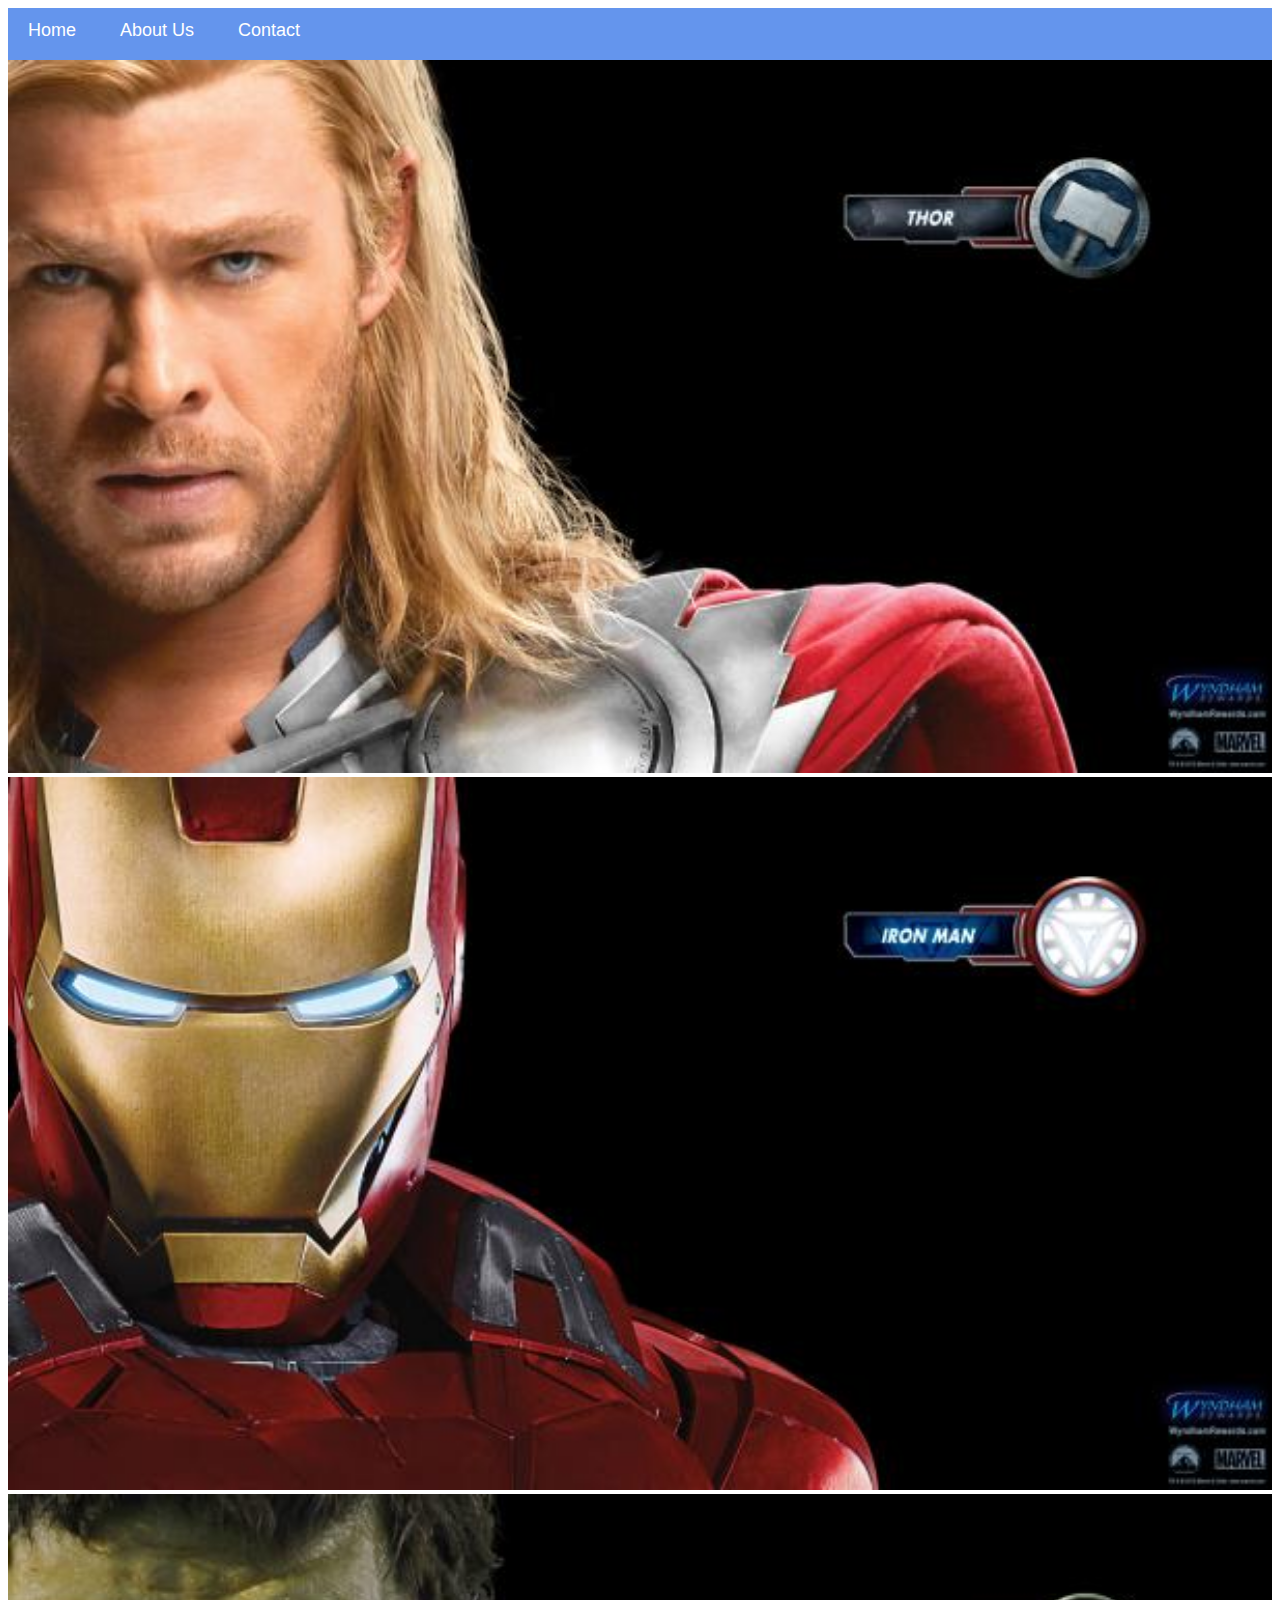
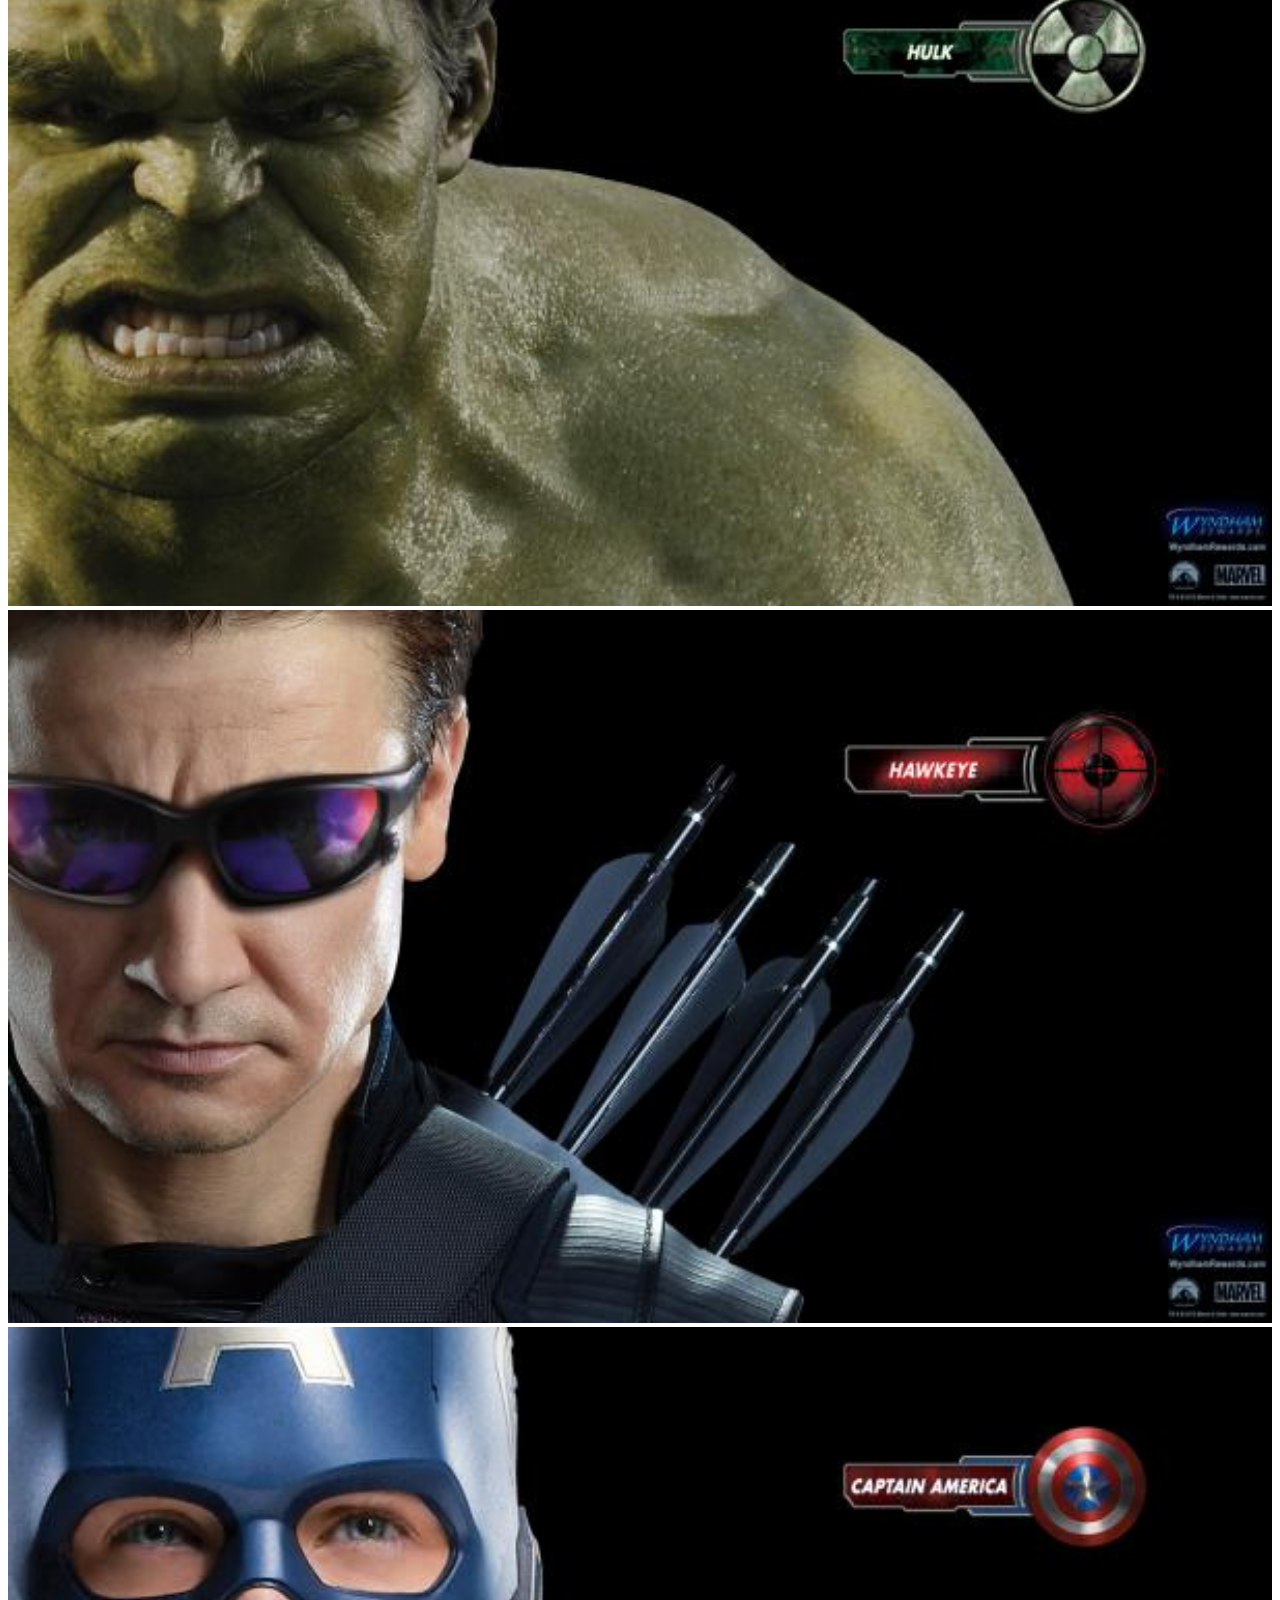
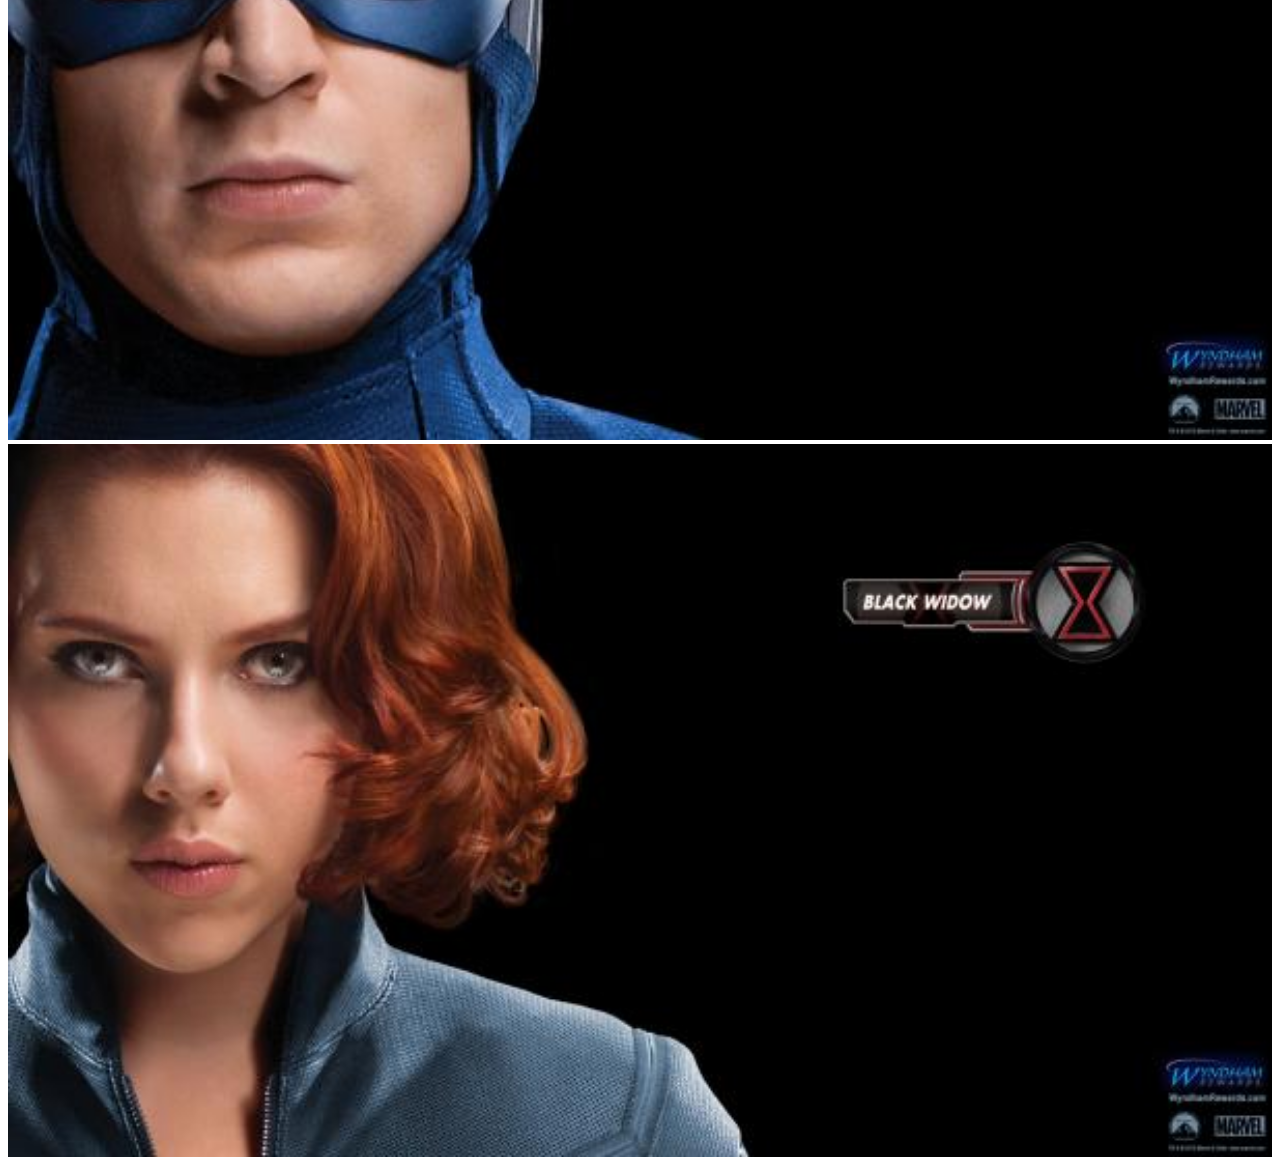
<file: index.html>
<!DOCTYPE html>
<html>
      <head>
            <link rel="stylesheet" href="style.css">
      </head>
      <body>
            <div id="menu">
                  <a href="index.html">Home</a>
                  <a href="about.html">About Us</a>
                  <a href="contact.html">Contact</a>
            </div>
           <div class="gallery">
              <a href="avenger-1.html"><img src="images/avengers_01.jpg"/></a> 
              <a href="avenger-2.html"> <img src="images/avengers_02.jpg"/></a> 
              <a href="avenger-3.html"> <img src="images/avengers_03.jpg"/></a> 
              <a href="avenger-4.html"> <img src="images/avengers_04.jpg"/></a> 
              <a href="avenger-5.html"> <img src="images/avengers_05.jpg"/></a> 
              <a href="avenger-6.html"> <img src="images/avengers_06.jpg"/></a> 
           </div>
      </body>
</html>
</file>
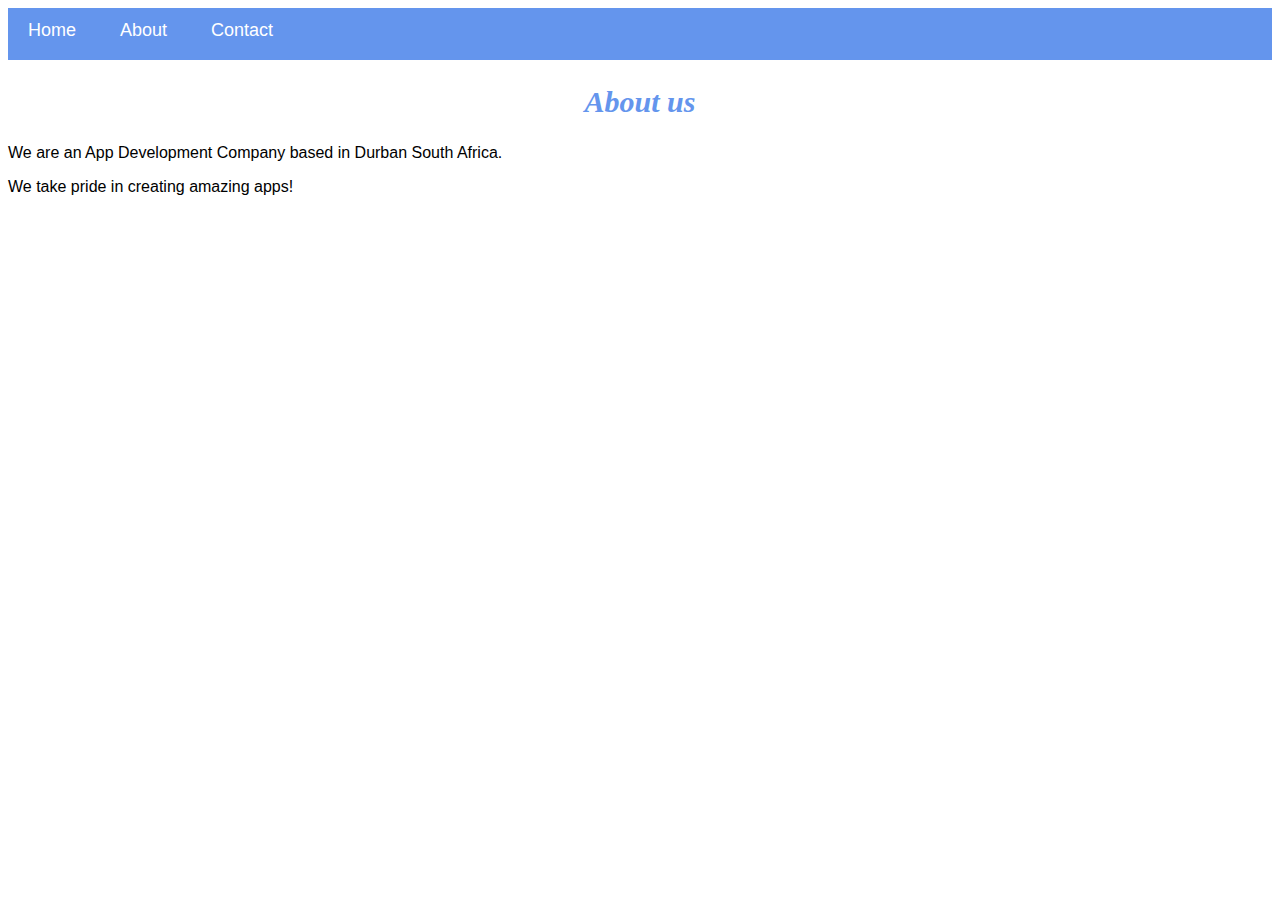
<file: about.html>
<!DOCTYPE html>
<html>
    <head>
        <link rel="stylesheet" href="style.css">
    </head>
    <body>
        <div id="menu">
            <a href="index.html">Home</a>
            <a href="about.html">About</a>
            <a href="contact.html">Contact</a>
        </div>
        <h2>About us</h2>
        <p>We are an App Development Company based in Durban South Africa.</p>
        <p>We take pride in creating amazing apps!</p> 
    </body>
</html>
</file>
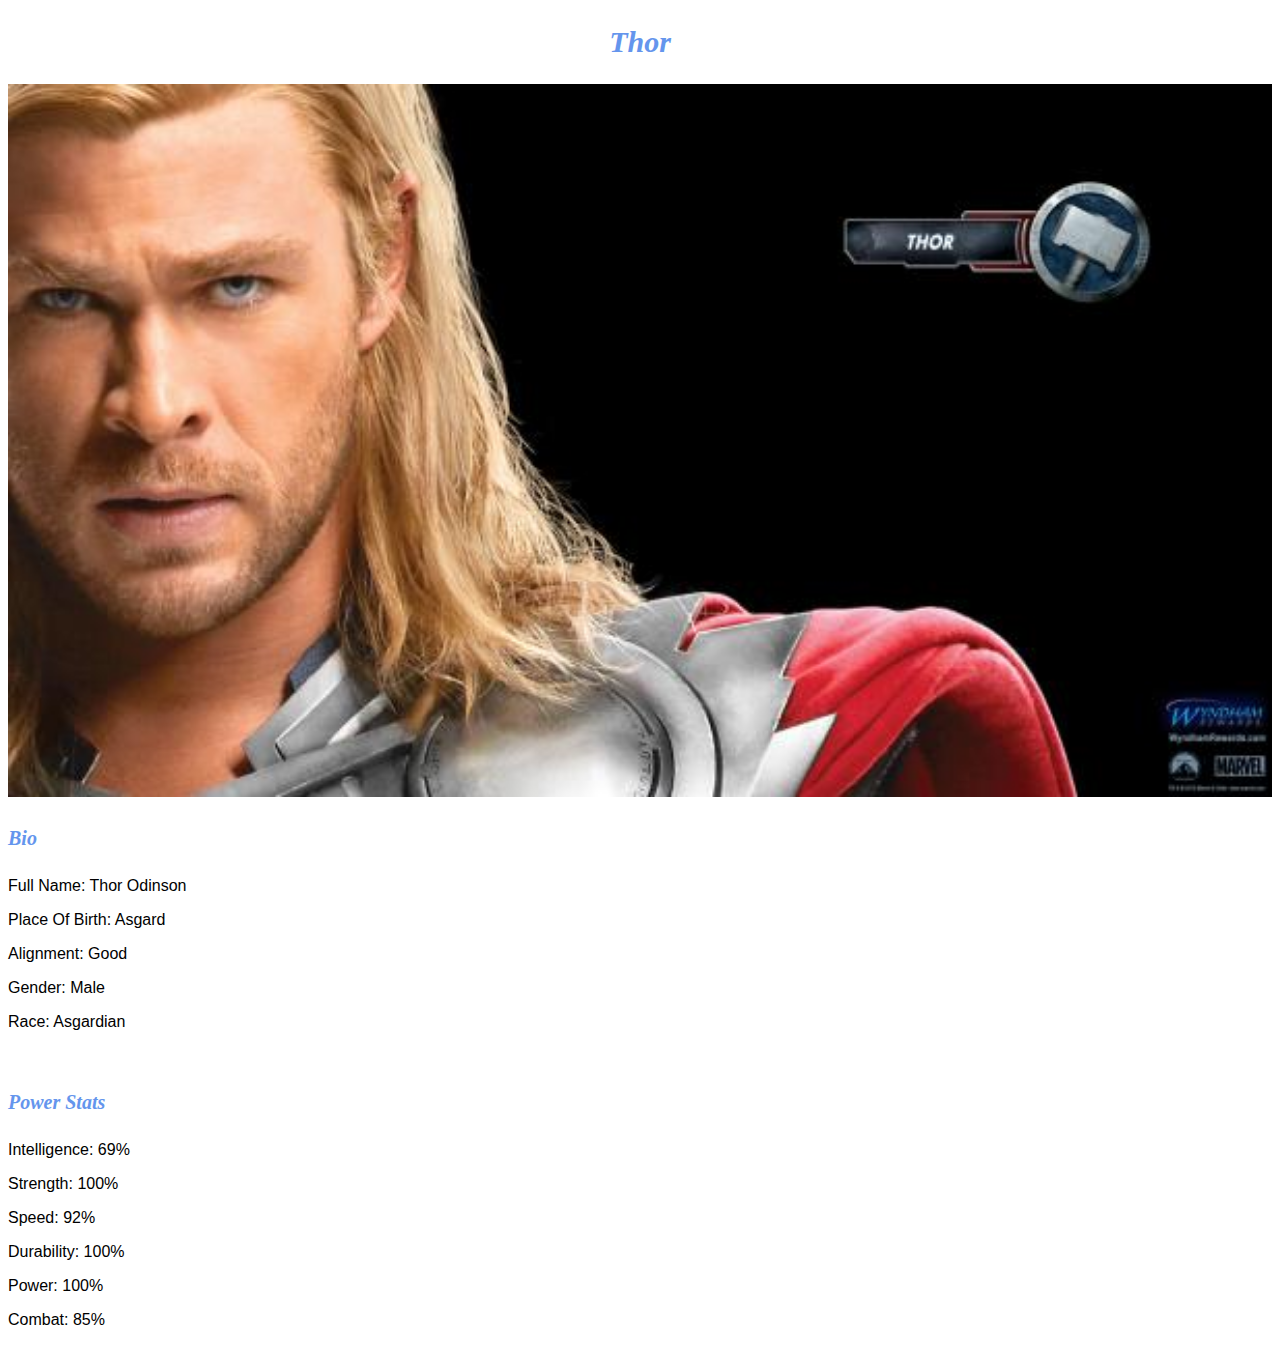
<file: avenger-1.html>
<!DOCTYPE html>
<html>
      <head> 
           <link rel="stylesheet" href="style.css"> 
       </head>
 
       <body> 
          <h2>Thor</h2>
          <div class="gallery"> 
              <img src="images/avengers_01.jpg"> 
          </div> 
          <h4>Bio</h4> 
          <p>Full Name: Thor Odinson</p> 
          <p>Place Of Birth: Asgard</p> 
          <p>Alignment: Good</p> 
          <p>Gender: Male</p>
          <p>Race: Asgardian</p> 
          <br/>
          <h4>Power Stats</h4>
          <p>Intelligence: 69%</p>
          <p>Strength: 100%</p>
          <p>Speed: 92%</p>
          <p>Durability: 100%</p>
          <p>Power: 100%</p>
          <p>Combat: 85%</p>
      </body>
</html>
</file>
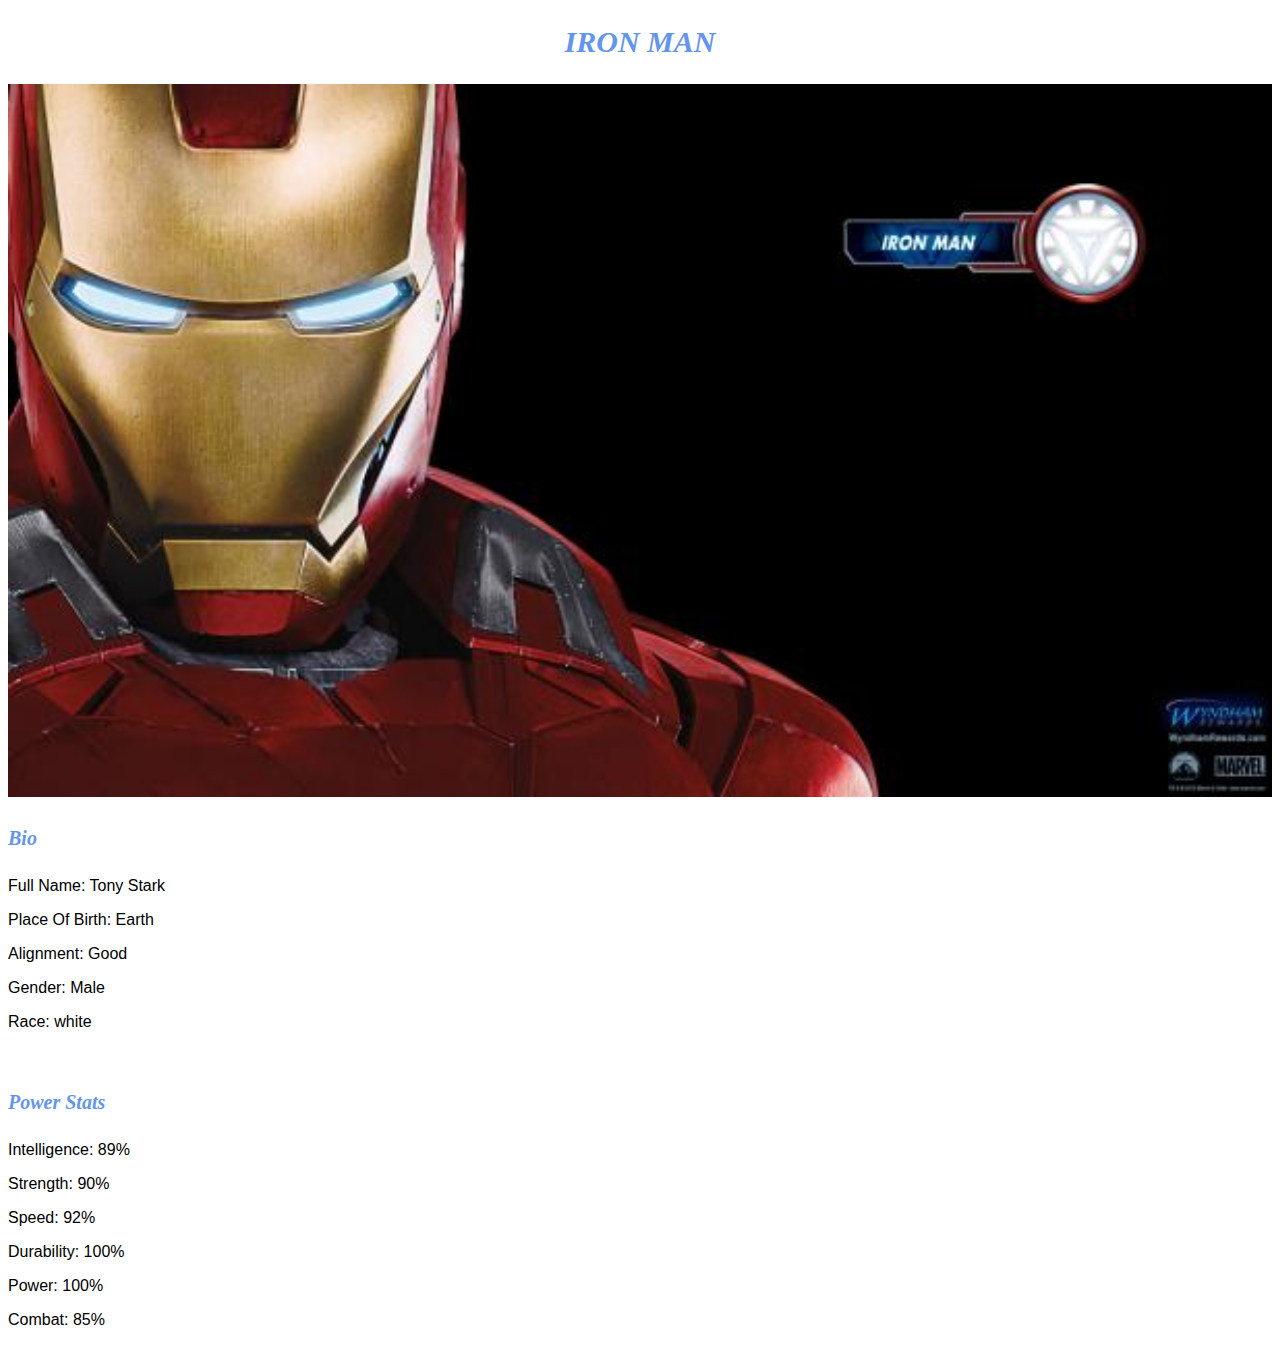
<file: avenger-2.html>
<!DOCTYPE html>
<html>
      <head> 
           <link rel="stylesheet" href="style.css"> 
       </head>
 
       <body> 
          <h2>IRON MAN</h2>
          <div class="gallery"> 
              <img src="images/avengers_02.jpg"> 
          </div> 
          <h4>Bio</h4> 
          <p>Full Name: Tony Stark</p> 
          <p>Place Of Birth: Earth</p> 
          <p>Alignment: Good</p> 
          <p>Gender: Male</p>
          <p>Race: white</p> 
          <br/>
          <h4>Power Stats</h4>
          <p>Intelligence: 89%</p>
          <p>Strength: 90%</p>
          <p>Speed: 92%</p>
          <p>Durability: 100%</p>
          <p>Power: 100%</p>
          <p>Combat: 85%</p>
      </body>
</html>
</file>
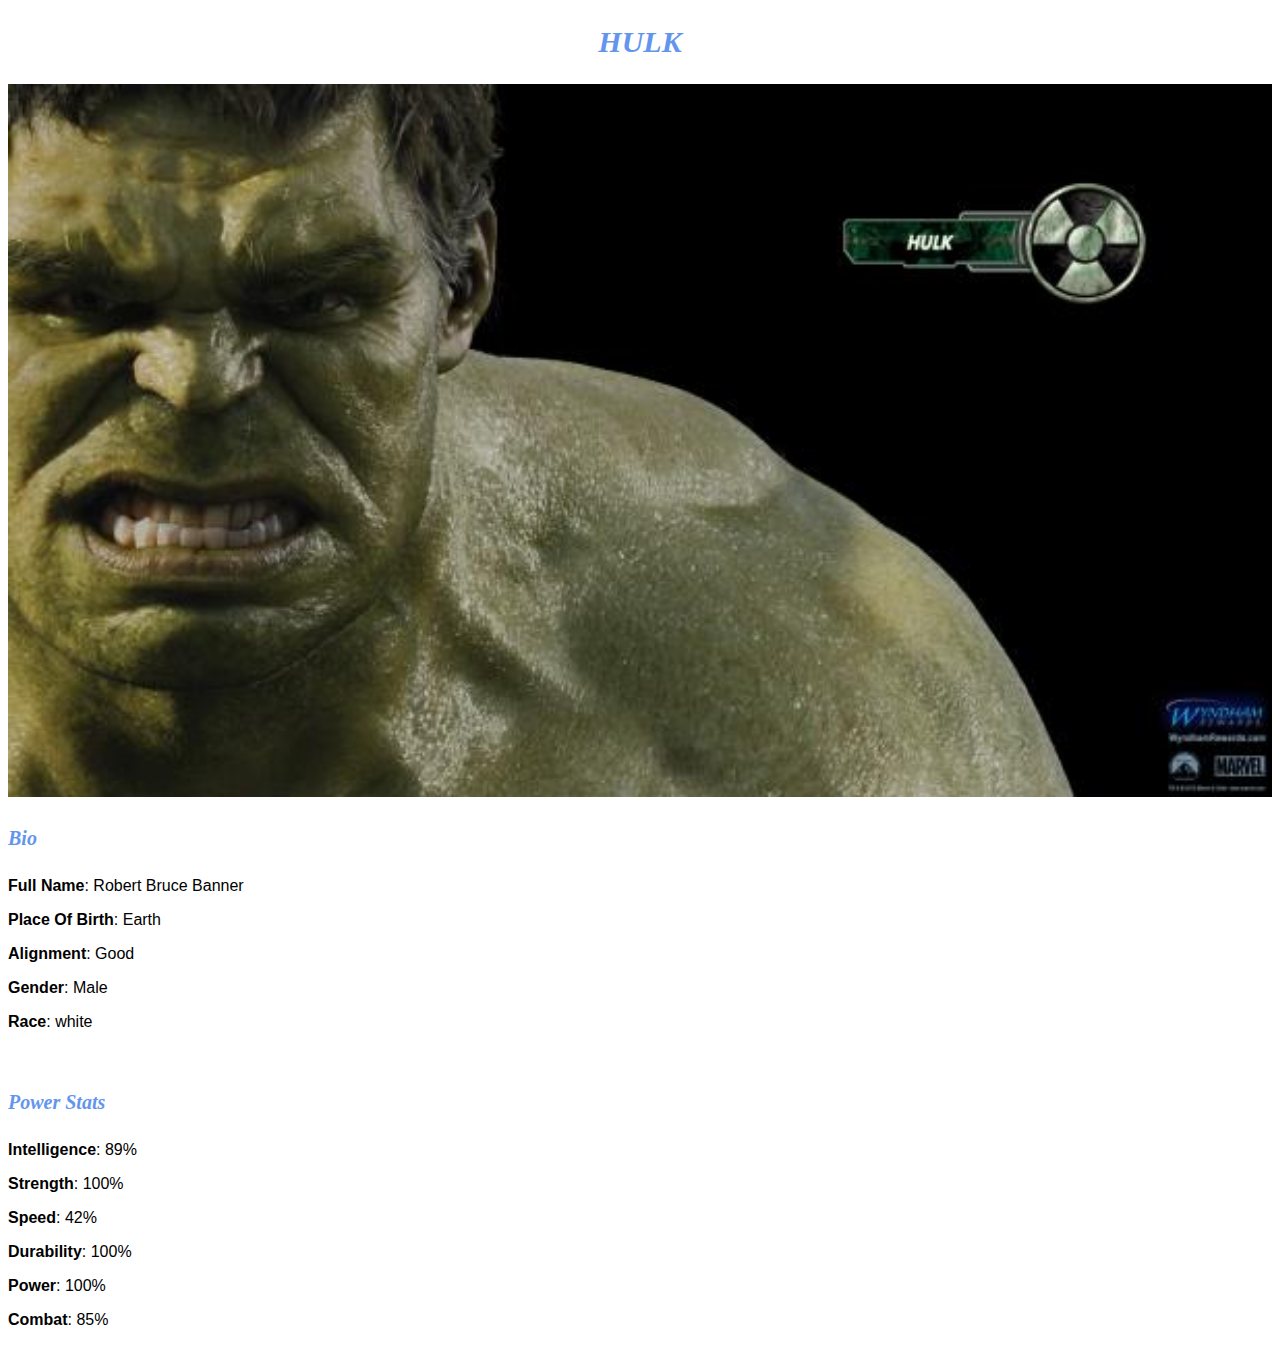
<file: avenger-3.html>
<!DOCTYPE html>
<html>
      <head> 
           <link rel="stylesheet" href="style.css"> 
       </head>
 
       <body> 
          <h2>HULK</h2>
          <div class="gallery"> 
              <img src="images/avengers_03.jpg"> 
          </div> 
          <h4>Bio</h4> 
          <p><b>Full Name</b>: Robert Bruce Banner</p> 
          <p><b>Place Of Birth</b>: Earth</p> 
          <p><b>Alignment</b>: Good</p> 
          <p><b>Gender</b>: Male</p>
          <p><b>Race</b>: white</p> 
          <br/>
          <h4>Power Stats</h4>
          <p><b>Intelligence</b>: 89%</p>
          <p><b>Strength</b>: 100%</p>
          <p><b>Speed</b>: 42%</p>
          <p><b>Durability</b>: 100%</p>
          <p><b>Power</b>: 100%</p>
          <p><b>Combat</b>: 85%</p>
      </body>
</html>
</file>
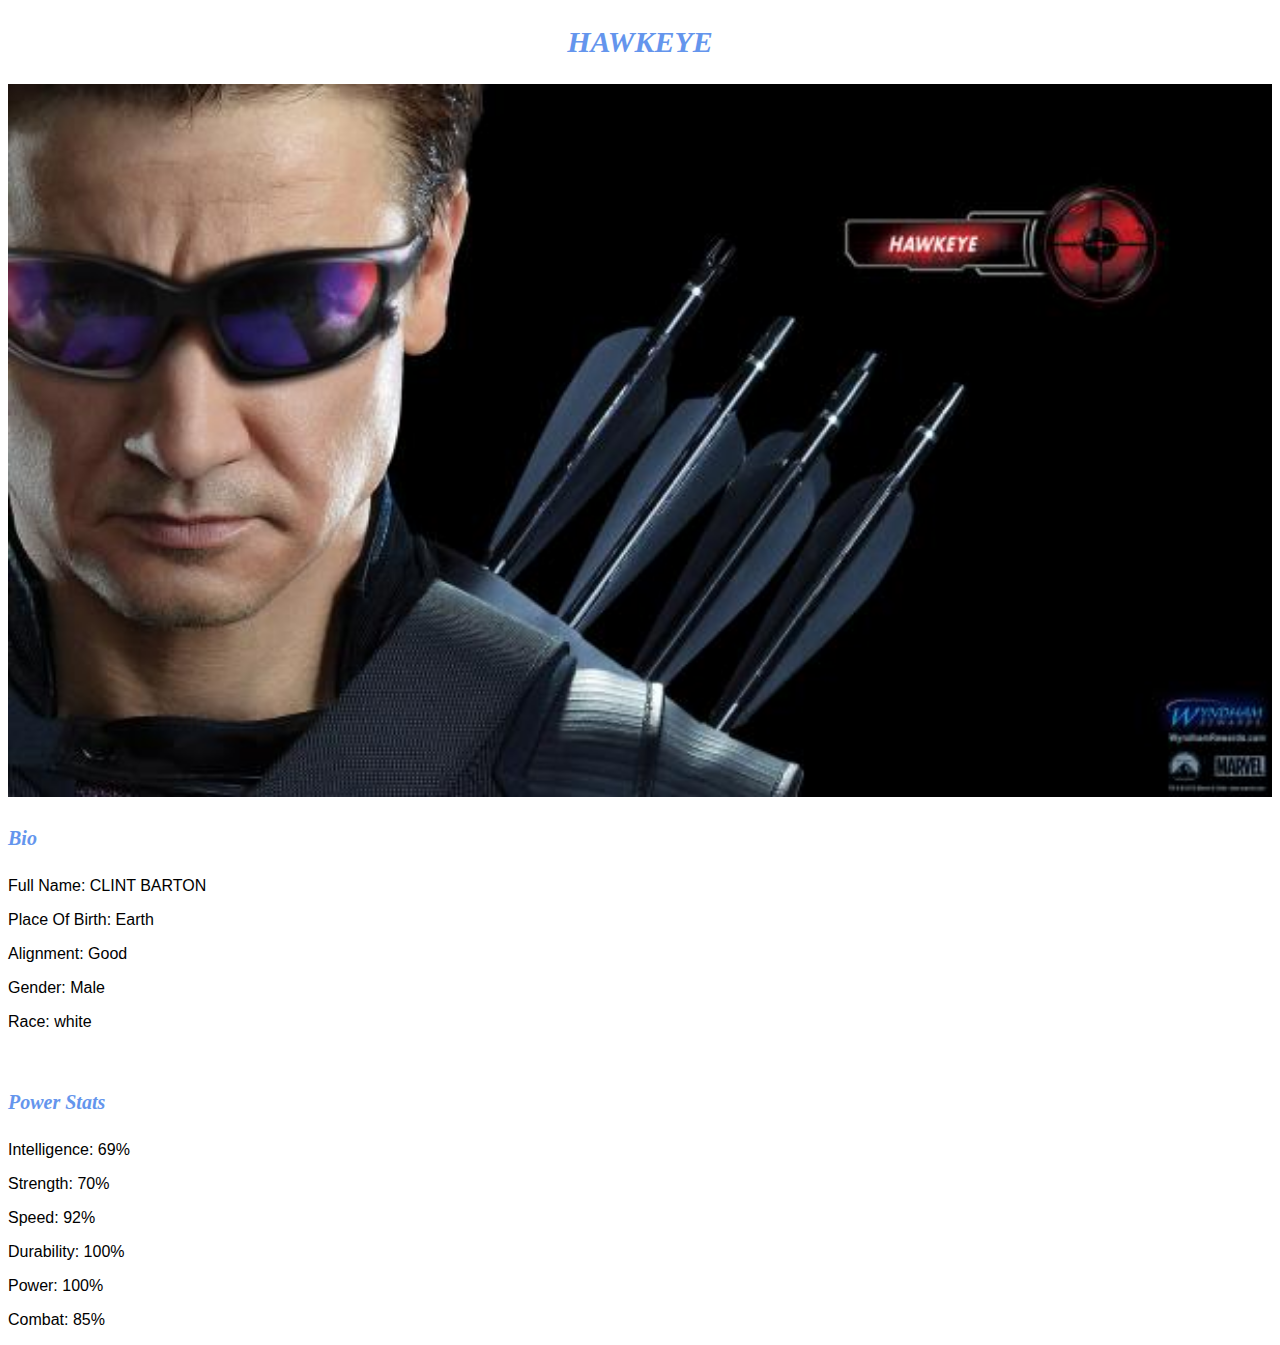
<file: avenger-4.html>
<!DOCTYPE html>
<html>
      <head> 
           <link rel="stylesheet" href="style.css"> 
       </head>
 
       <body> 
          <h2>HAWKEYE</h2>
          <div class="gallery"> 
              <img src="images/avengers_04.jpg"> 
          </div> 
          <h4>Bio</h4> 
          <p>Full Name: CLINT BARTON</p> 
          <p>Place Of Birth: Earth</p> 
          <p>Alignment: Good</p> 
          <p>Gender: Male</p>
          <p>Race: white</p> 
          <br/>
          <h4>Power Stats</h4>
          <p>Intelligence: 69%</p>
          <p>Strength: 70%</p>
          <p>Speed: 92%</p>
          <p>Durability: 100%</p>
          <p>Power: 100%</p>
          <p>Combat: 85%</p>
      </body>
</html>
</file>
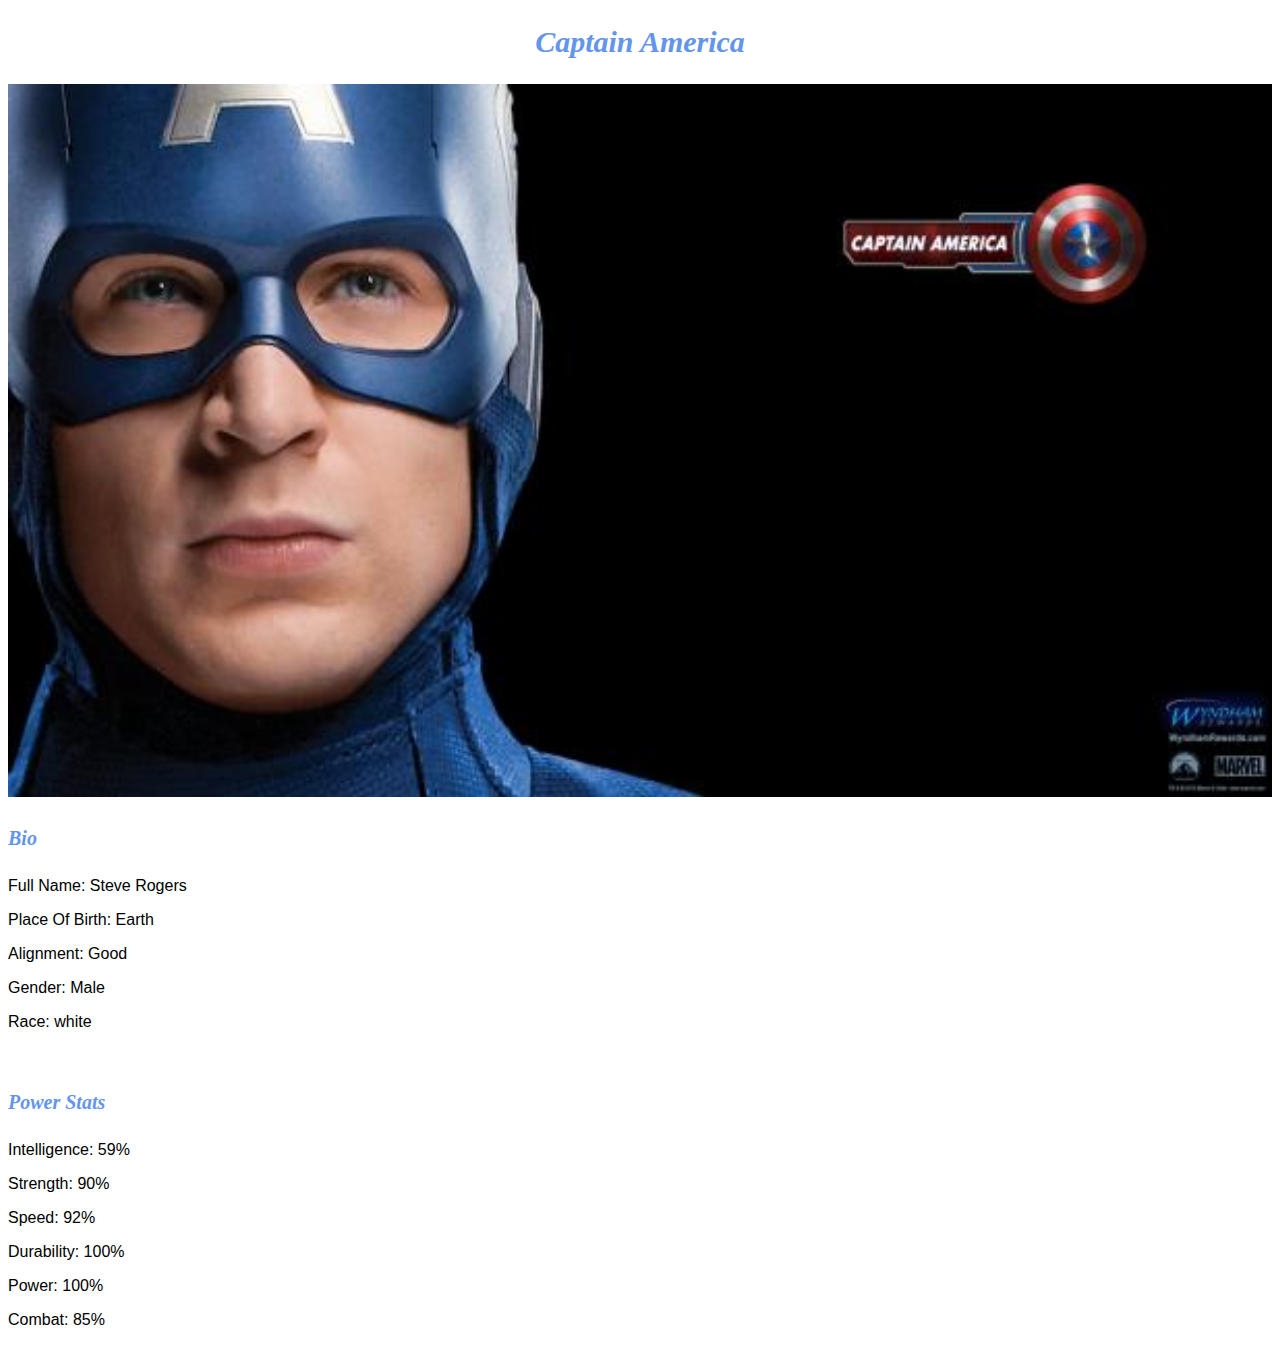
<file: avenger-5.html>
<!DOCTYPE html>
<html>
      <head> 
           <link rel="stylesheet" href="style.css"> 
       </head>
 
       <body> 
          <h2>Captain America</h2>
          <div class="gallery"> 
              <img src="images/avengers_05.jpg"> 
          </div> 
          <h4>Bio</h4> 
          <p>Full Name: Steve Rogers</p> 
          <p>Place Of Birth: Earth</p> 
          <p>Alignment: Good</p> 
          <p>Gender: Male</p>
          <p>Race: white</p> 
          <br/>
          <h4>Power Stats</h4>
          <p>Intelligence: 59%</p>
          <p>Strength: 90%</p>
          <p>Speed: 92%</p>
          <p>Durability: 100%</p>
          <p>Power: 100%</p>
          <p>Combat: 85%</p>
      </body>
</html>
</file>
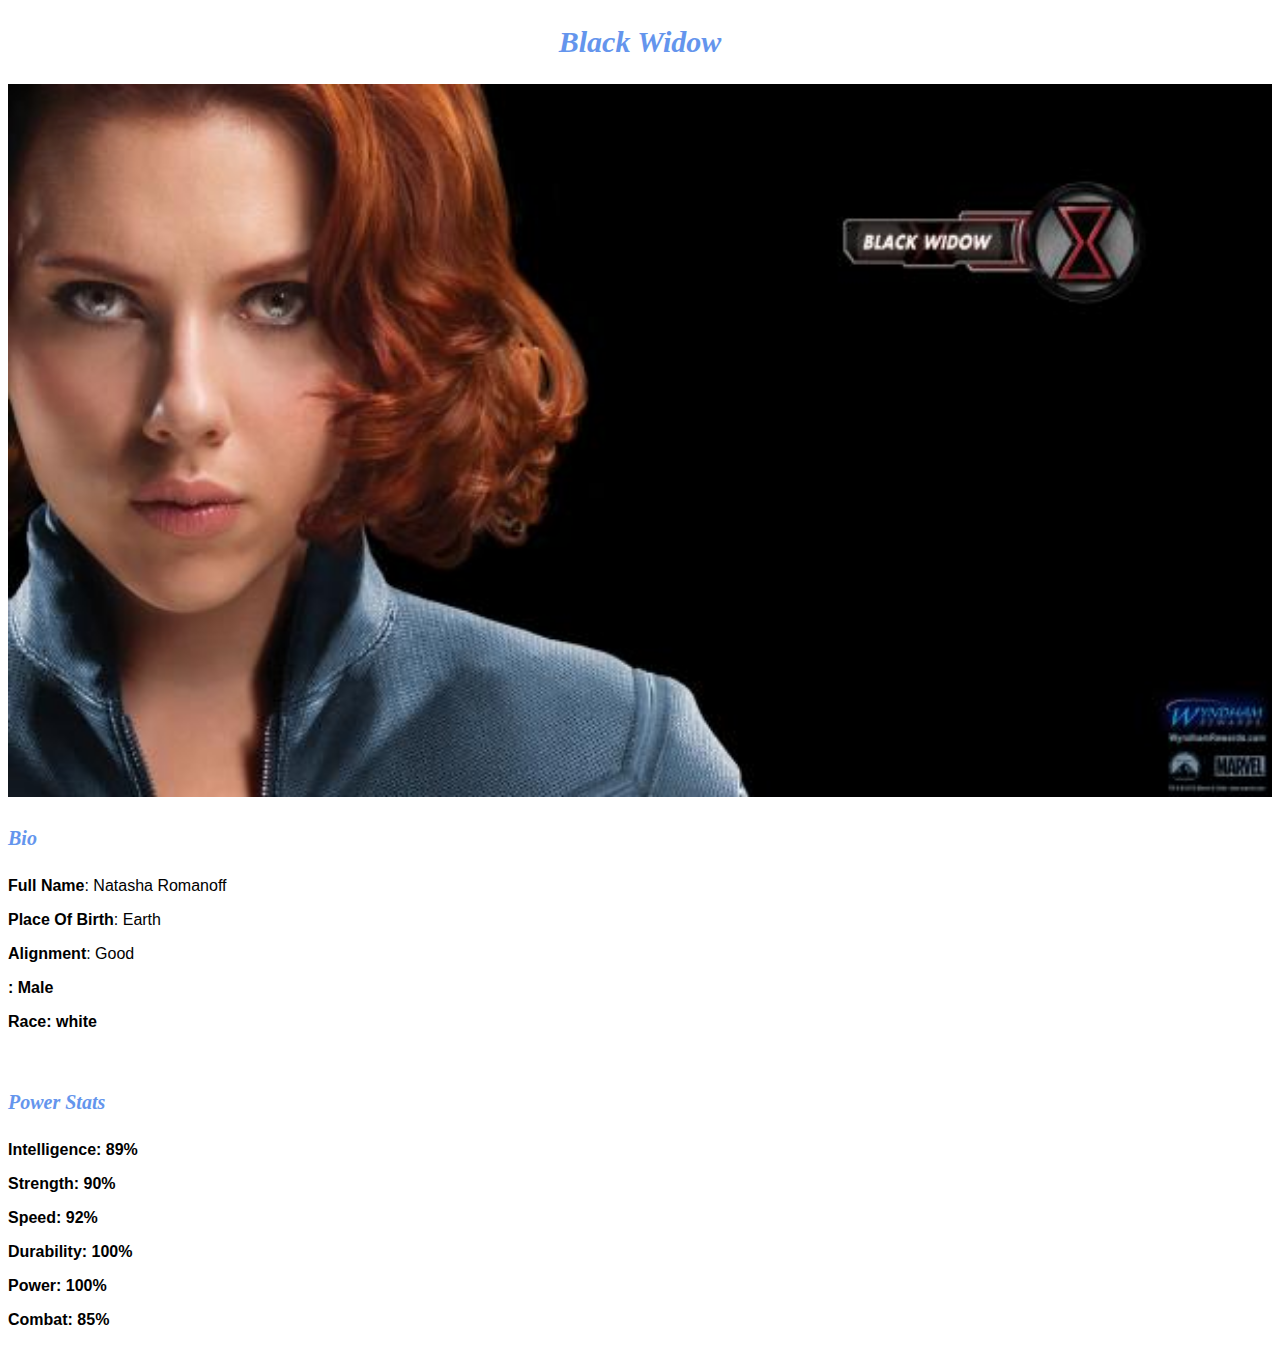
<file: avenger-6.html>
<!DOCTYPE html>
<html>
      <head> 
           <link rel="stylesheet" href="style.css"> 
       </head>
 
       <body> 
          <h2>Black Widow</h2>
          <div class="gallery"> 
              <img src="images/avengers_06.jpg"> 
          </div> 
          <h4>Bio</h4> 
          <p><b>Full Name</b>: Natasha Romanoff</p> 
          <p><b>Place Of Birth</b>: Earth</p> 
          <p><b>Alignment</b>: Good</p> 
          <p><b><Gender</b>: Male</p>
          <p><b>Race</b>: white</p> 
          <br/>
          <h4>Power Stats</h4>
          <p><b>Intelligence</b>: 89%</p>
          <p><b>Strength</b>: 90%</p>
          <p><b>Speed</b>: 92%</p>
          <p><b>Durability</b>: 100%</p>
          <p><b>Power</b>: 100%</p>
          <p><b>Combat</b>: 85%</p>
      </body>
</html>
</file>
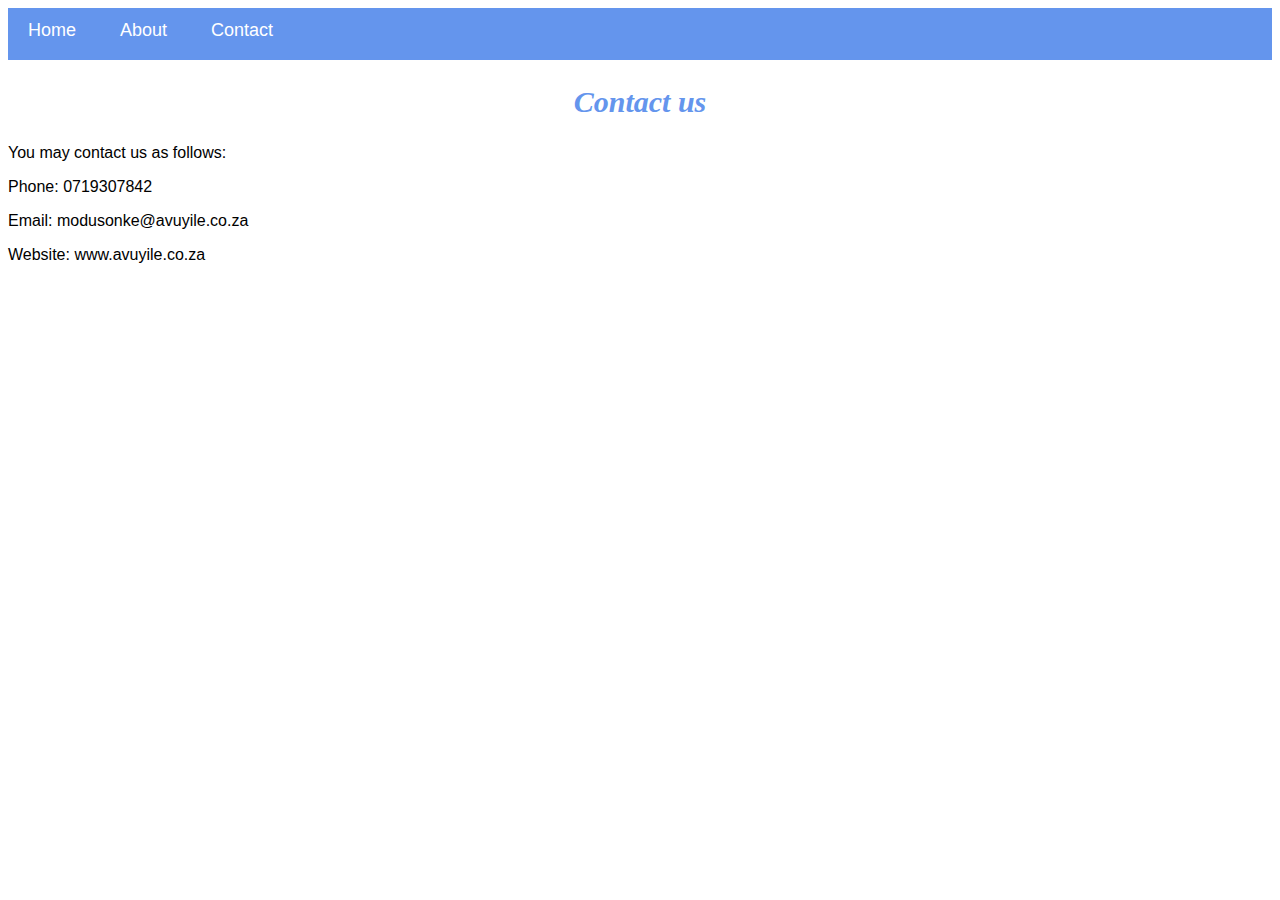
<file: contact.html>
<!DOCTYPE html>
<html>
    <head>
        <link rel="stylesheet" href="style.css">
    </head>
    <body>
        <div id="menu">
            <a href="index.html">Home</a>
            <a href="about.html">About</a>
            <a href="contact.html">Contact</a>
        </div>
        <h2>Contact us</h2>
        <p>You may contact us as follows:</p>
        <p>Phone: 0719307842</p>
        <p>Email: modusonke@avuyile.co.za</p>
        <p>Website: www.avuyile.co.za</p>
    </body>
</html>
</file>
<file: style.css>
.gallery img{
        width: 100%;
 }
 h2{
        font-family: Impact, fantasy;
        text-align: center;
        font-size: 30px;
        color: cornflowerblue;
        font-style: italic;
 }
 h4{
       font-family: Impact, fantasy;
        font-size: 20px;
        color: cornflowerblue;
        font-style: italic;  
 }
 p{
        font-family:Arial, Helvetica, sans-serif;
 }
 #menu{
      width:100%;
      height:40px;
      background-color: cornflowerblue;
      padding-top: 12px;
}

#menu a{
      color:#ffffff;
      font-family: Helvetica, sans-serif;
      font-size: 18px;
      text-decoration:none;
      font-weight: 800px;
      
      padding-left: 20px;
      padding-right: 20px;
}

#menu a:hover{
       color: #5077bd;
}
</file>
